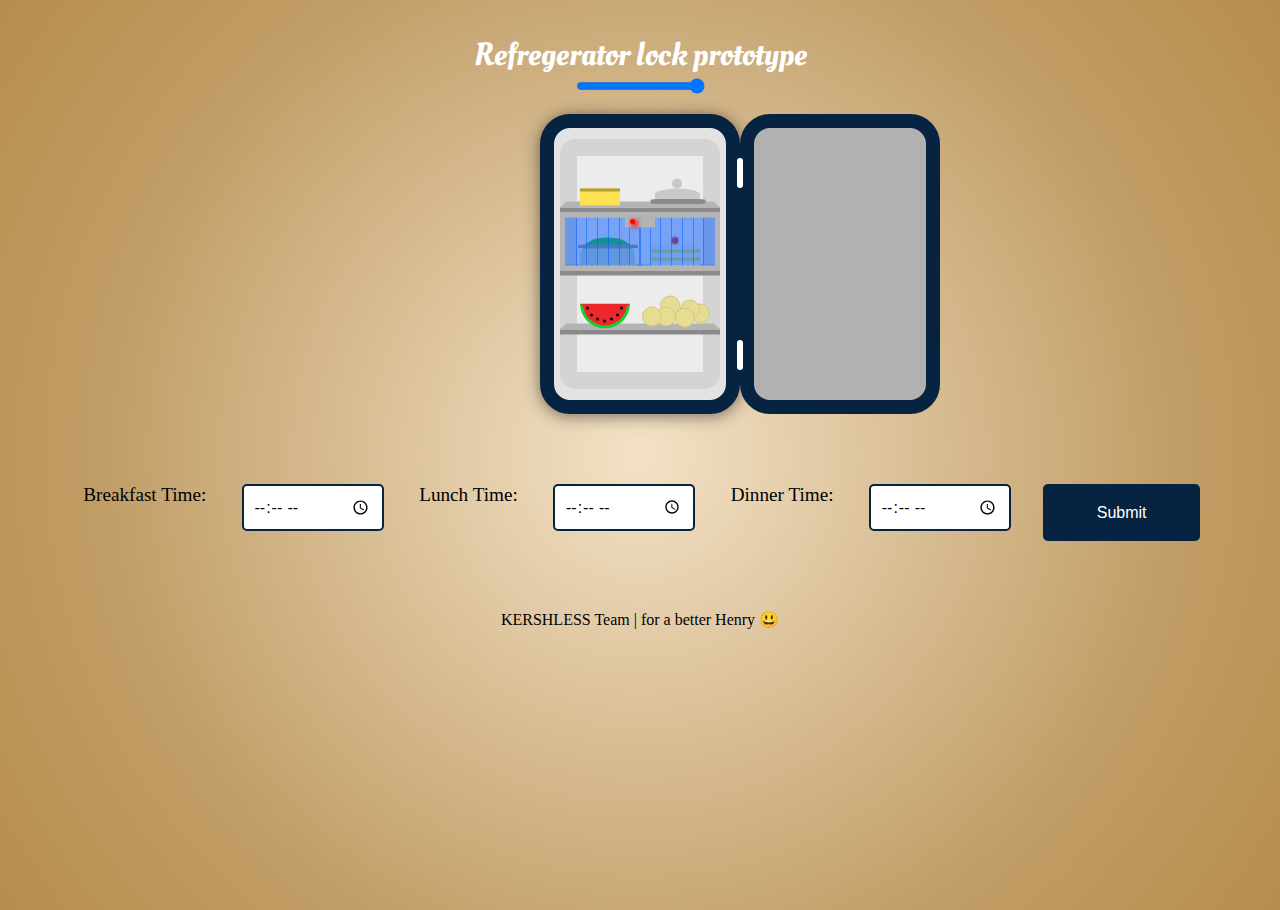
<file: index.html>
<!DOCTYPE html>
<html lang="en">
    <head>
        <meta charset="UTF-8" />
        <title>KERSHLESS</title>
        <link rel="stylesheet" href="css/styles.css" />
        <link rel="stylesheet" href="css/kershless.css" />
    </head>
    <body>
        <div class="wrapper">
            <h2>Refregerator lock prototype</h2>
            <input
                type="range"
                name="rotation-angle"
                min="0"
                max="180"
                data-sizing="deg"
                value="180"
            />
            <div class="fridge">
                <div class="back-wall"></div>
                <div class="shelf one">
                    <div class="box"></div>
                    <div class="tray"></div>
                </div>
                <div class="shelf two">
                    <div id="kershless" class="kershless">
                        <a
                            href="https://wokwi.com/projects/404911776309735425"
                            target="_blank"
                            class="lock"
                        ></a>
                        <div class="left">
                            <div class="slice s1"></div>
                            <div class="slice s2"></div>
                            <div class="slice s3"></div>
                            <div class="slice s4"></div>
                            <div class="slice s5"></div>
                            <div class="slice s6"></div>
                            <div class="slice s7"></div>
                        </div>
                        <div class="right">
                            <div class="slice s1"></div>
                            <div class="slice s2"></div>
                            <div class="slice s3"></div>
                            <div class="slice s4"></div>
                            <div class="slice s5"></div>
                            <div class="slice s6"></div>
                            <div class="slice s7"></div>
                        </div>
                    </div>
                    <div class="green-bowl"></div>
                    <div class="cake">
                        <div class="stripe"></div>
                        <div class="stripe"></div>
                    </div>
                </div>
                <div class="shelf three">
                    <div class="watermelon">
                        <div class="seed"></div>
                        <div class="seed"></div>
                        <div class="seed"></div>
                        <div class="seed"></div>
                        <div class="seed"></div>
                        <div class="seed"></div>
                        <div class="seed"></div>
                    </div>
                    <div class="potato"></div>
                    <div class="potato"></div>
                    <div class="potato"></div>
                    <div class="potato"></div>
                    <div class="potato"></div>
                    <div class="potato"></div>
                </div>
                <div class="door">
                    <div class="handle"></div>
                </div>
            </div>
        </div>
        <form class="meal-form" id="meal-form">
            <label for="breakfast-time">Breakfast Time:</label>
            <input
                type="time"
                id="breakfast-time"
                name="breakfast-time"
                required
            />
            <br />
            <label for="lunch-time">Lunch Time:</label>
            <input type="time" id="lunch-time" name="lunch-time" required />
            <br />
            <label for="dinner-time">Dinner Time:</label>
            <input type="time" id="dinner-time" name="dinner-time" required />
            <br />
            <button type="submit">Submit</button>
        </form>
        <footer>
            <p>KERSHLESS Team | for a better Henry 😃</p>
        </footer>
        <script src="js/main.js"></script>
        <script src="js/kershless.js"></script>
    </body>
</html>
</file>
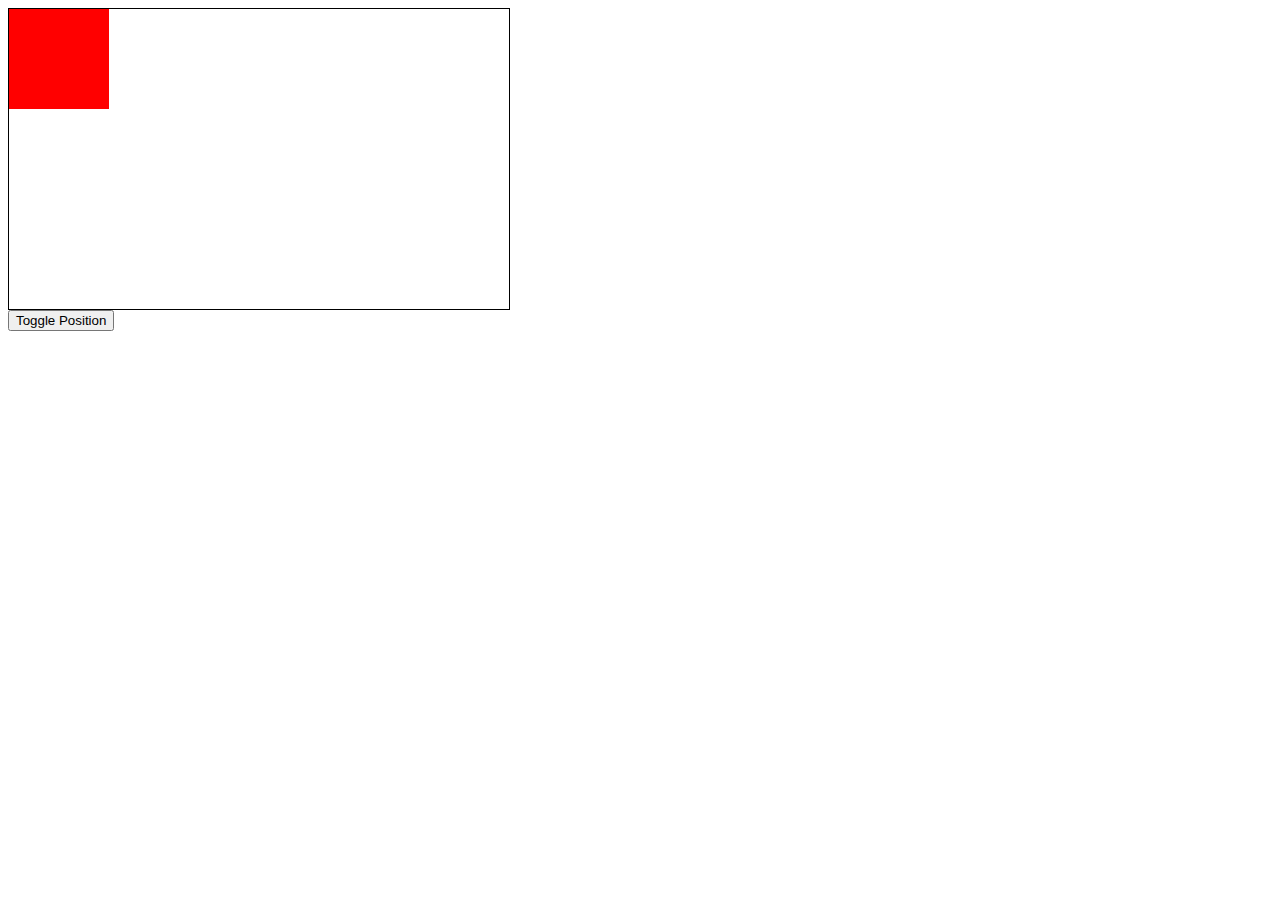
<file: try/index.html>
<!DOCTYPE html>
<html lang="en">
    <head>
        <meta charset="UTF-8" />
        <meta name="viewport" content="width=device-width, initial-scale=1.0" />
        <title>Animate Position Change</title>
        <style>
            .container {
                position: relative;
                width: 500px;
                height: 300px;
                border: 1px solid black;
                overflow: hidden;
            }

            .element {
                position: absolute;
                width: 100px;
                height: 100px;
                background-color: red;
                transition: all 1s ease;
            }

            .relative {
                top: 0;
                left: 0;
            }

            .absolute {
                top: 200px;
                left: 200px;
            }
        </style>
    </head>
    <body>
        <div class="container">
            <div class="element relative" id="element"></div>
        </div>
        <button onclick="togglePosition()">Toggle Position</button>

        <script>
            const input = document.querySelector('input[type="range"]');
const handle = document.querySelector('.handle');

function handleUpdate(){
	var suffix = this.dataset.sizing || '';
	document.documentElement.style.setProperty(`--${this.name}`, this.value + suffix);
	checkFlipAngle(this.value);
}

input.addEventListener('mousemove', handleUpdate);
function init(){
	document.documentElement.style.setProperty('--rotation-angle', '180deg');
	checkFlipAngle(parseInt(document.documentElement.style.getPropertyValue('--rotation-angle')));
}

function checkFlipAngle(value){
	if(value > 90){
		handle.classList.add('hidden');
	} else {
		handle.classList.remove('hidden');
	}
}
init();
        </script>
    </body>
</html>
</file>
<file: css/kershless.css>
html {
    overflow: hidden;
}

.shelf.two {
    position: relative;
}
.shelf.two > .kershless {
    --brdr-clr: rgb(180, 180, 180);
    --brdr-width: 5px;
    --clr: rgba(0, 89, 255, 0.5);
    border: solid var(--brdr-width) var(--brdr-clr);
    z-index: 100;
    position: absolute;
    bottom: 100%;
    width: 100%;
    height: 58px;
    display: flex;
}
.kershless > .lock {
    --led-clr: red;
    content: "";
    width: 30px;
    height: 10px;
    position: absolute;
    left: 50%;
    transform: translateX(-50%);
    background-color: var(--brdr-clr);
    z-index: 1000;
    &::before {
        content: "";
        width: 5px;
        height: 5px;
        border-radius: 500%;
        background-color: var(--led-clr);
        position: absolute;
        z-index: 10000;
        top: 40%;
        transform: translateY(-50%);
        left: 15%;
        box-shadow: 2px 2px 5px 1px var(--led-clr);
    }
}
.kershless.allowed > .lock {
    --led-clr: rgb(0, 128, 85);
}
/* left & right */
.kershless > * {
    width: 50%;
    height: 100%;
    position: relative;
}
.kershless .right {
    direction: rtl;
}
/* door slices */
.kershless .slice {
    --slc-width: calc(100% / 7);
    background-color: var(--clr);
    width: var(--slc-width);
    height: 100%;
    transition-property: inset;
    transition-duration: 650ms;
    transition-timing-function: linear;
    position: absolute;
}
.slice:not(:first-child) {
    border-inline-start: solid 1px var(--clr);
}
.slice:last-child {
    border-inline-end: solid 1px var(--clr);
}
/* closed state position */
.s2 {
    inset-inline-start: calc(var(--slc-width));
}
.s3 {
    inset-inline-start: calc(var(--slc-width) * 2);
}
.s4 {
    inset-inline-start: calc(var(--slc-width) * 3);
}
.s5 {
    inset-inline-start: calc(var(--slc-width) * 4);
}
.s6 {
    inset-inline-start: calc(var(--slc-width) * 5);
}
.s7 {
    inset-inline-start: calc(var(--slc-width) * 6);
}
/* openned state position */
.kershless.open .slice {
    inset-inline-start: 0;
}
footer {
    margin-inline: auto;
    max-width: max-content;
    margin-top: 70px;
}

/*  */
/* form (Hazem code with my edits) */
.meal-form {
    margin-top: 70px;
    text-align: left;
    display: flex;
    justify-content: space-between;
    max-width: 90%;
    margin-inline: 5%;
}
.meal-form > * {
    min-width: max-content;
    margin-inline: 1em;
}

.meal-form label {
    display: block;
    margin-bottom: 8px;
    font-size: 1.2em;
    color: black;
}

.meal-form input[type="time"] {
    width: 100%;
    padding: 10px;
    margin-bottom: 10px;
    border: 2px solid #062341;
    border-radius: 5px;
}

.meal-form button {
    background-color: #062341;
    color: #fff;
    padding: 10px 20px;
    border: none;
    border-radius: 5px;
    cursor: pointer;
    width: 100%;
}

.meal-form button:hover {
    background-color: #074564;
}
</file>
<file: css/styles.css>
/*! normalize.css v5.0.0 | MIT License | github.com/necolas/normalize.css */
/**
 * 1. Change the default font family in all browsers (opinionated).
 * 2. Correct the line height in all browsers.
 * 3. Prevent adjustments of font size after orientation changes in
 *    IE on Windows Phone and in iOS.
 */
/* Document
   ========================================================================== */
@import url(http://fonts.googleapis.com/css?family=Oleo+Script);
html {
  font-family: sans-serif;
  /* 1 */
  line-height: 1.15;
  /* 2 */
  -ms-text-size-adjust: 100%;
  /* 3 */
  -webkit-text-size-adjust: 100%;
  /* 3 */
}

/* Sections
   ========================================================================== */
/**
 * Remove the margin in all browsers (opinionated).
 */
body {
  margin: 0;
}

/**
 * Add the correct display in IE 9-.
 */
article,
aside,
footer,
header,
nav,
section {
  display: block;
}

/**
 * Correct the font size and margin on `h1` elements within `section` and
 * `article` contexts in Chrome, Firefox, and Safari.
 */
h1 {
  font-size: 2em;
  margin: 0.67em 0;
}

/* Grouping content
   ========================================================================== */
/**
 * Add the correct display in IE 9-.
 * 1. Add the correct display in IE.
 */
figcaption,
figure,
main {
  /* 1 */
  display: block;
}

/**
 * Add the correct margin in IE 8.
 */
figure {
  margin: 1em 40px;
}

/**
 * 1. Add the correct box sizing in Firefox.
 * 2. Show the overflow in Edge and IE.
 */
hr {
  box-sizing: content-box;
  /* 1 */
  height: 0;
  /* 1 */
  overflow: visible;
  /* 2 */
}

/**
 * 1. Correct the inheritance and scaling of font size in all browsers.
 * 2. Correct the odd `em` font sizing in all browsers.
 */
pre {
  font-family: monospace, monospace;
  /* 1 */
  font-size: 1em;
  /* 2 */
}

/* Text-level semantics
   ========================================================================== */
/**
 * 1. Remove the gray background on active links in IE 10.
 * 2. Remove gaps in links underline in iOS 8+ and Safari 8+.
 */
a {
  background-color: transparent;
  /* 1 */
  -webkit-text-decoration-skip: objects;
  /* 2 */
}

/**
 * Remove the outline on focused links when they are also active or hovered
 * in all browsers (opinionated).
 */
a:active,
a:hover {
  outline-width: 0;
}

/**
 * 1. Remove the bottom border in Firefox 39-.
 * 2. Add the correct text decoration in Chrome, Edge, IE, Opera, and Safari.
 */
abbr[title] {
  border-bottom: none;
  /* 1 */
  text-decoration: underline;
  /* 2 */
  text-decoration: underline dotted;
  /* 2 */
}

/**
 * Prevent the duplicate application of `bolder` by the next rule in Safari 6.
 */
b,
strong {
  font-weight: inherit;
}

/**
 * Add the correct font weight in Chrome, Edge, and Safari.
 */
b,
strong {
  font-weight: bolder;
}

/**
 * 1. Correct the inheritance and scaling of font size in all browsers.
 * 2. Correct the odd `em` font sizing in all browsers.
 */
code,
kbd,
samp {
  font-family: monospace, monospace;
  /* 1 */
  font-size: 1em;
  /* 2 */
}

/**
 * Add the correct font style in Android 4.3-.
 */
dfn {
  font-style: italic;
}

/**
 * Add the correct background and color in IE 9-.
 */
mark {
  background-color: #ff0;
  color: #000;
}

/**
 * Add the correct font size in all browsers.
 */
small {
  font-size: 80%;
}

/**
 * Prevent `sub` and `sup` elements from affecting the line height in
 * all browsers.
 */
sub,
sup {
  font-size: 75%;
  line-height: 0;
  position: relative;
  vertical-align: baseline;
}

sub {
  bottom: -0.25em;
}

sup {
  top: -0.5em;
}

/* Embedded content
   ========================================================================== */
/**
 * Add the correct display in IE 9-.
 */
audio,
video {
  display: inline-block;
}

/**
 * Add the correct display in iOS 4-7.
 */
audio:not([controls]) {
  display: none;
  height: 0;
}

/**
 * Remove the border on images inside links in IE 10-.
 */
img {
  border-style: none;
}

/**
 * Hide the overflow in IE.
 */
svg:not(:root) {
  overflow: hidden;
}

/* Forms
   ========================================================================== */
/**
 * 1. Change the font styles in all browsers (opinionated).
 * 2. Remove the margin in Firefox and Safari.
 */
button,
input,
optgroup,
select,
textarea {
  font-family: sans-serif;
  /* 1 */
  font-size: 100%;
  /* 1 */
  line-height: 1.15;
  /* 1 */
  margin: 0;
  /* 2 */
}

/**
 * Show the overflow in IE.
 * 1. Show the overflow in Edge.
 */
button,
input {
  /* 1 */
  overflow: visible;
}

/**
 * Remove the inheritance of text transform in Edge, Firefox, and IE.
 * 1. Remove the inheritance of text transform in Firefox.
 */
button,
select {
  /* 1 */
  text-transform: none;
}

/**
 * 1. Prevent a WebKit bug where (2) destroys native `audio` and `video`
 *    controls in Android 4.
 * 2. Correct the inability to style clickable types in iOS and Safari.
 */
button,
html [type="button"],
[type="reset"],
[type="submit"] {
  -webkit-appearance: button;
  /* 2 */
}

/**
 * Remove the inner border and padding in Firefox.
 */
button::-moz-focus-inner,
[type="button"]::-moz-focus-inner,
[type="reset"]::-moz-focus-inner,
[type="submit"]::-moz-focus-inner {
  border-style: none;
  padding: 0;
}

/**
 * Restore the focus styles unset by the previous rule.
 */
button:-moz-focusring,
[type="button"]:-moz-focusring,
[type="reset"]:-moz-focusring,
[type="submit"]:-moz-focusring {
  outline: 1px dotted ButtonText;
}

/**
 * Change the border, margin, and padding in all browsers (opinionated).
 */
fieldset {
  border: 1px solid #c0c0c0;
  margin: 0 2px;
  padding: 0.35em 0.625em 0.75em;
}

/**
 * 1. Correct the text wrapping in Edge and IE.
 * 2. Correct the color inheritance from `fieldset` elements in IE.
 * 3. Remove the padding so developers are not caught out when they zero out
 *    `fieldset` elements in all browsers.
 */
legend {
  box-sizing: border-box;
  /* 1 */
  color: inherit;
  /* 2 */
  display: table;
  /* 1 */
  max-width: 100%;
  /* 1 */
  padding: 0;
  /* 3 */
  white-space: normal;
  /* 1 */
}

/**
 * 1. Add the correct display in IE 9-.
 * 2. Add the correct vertical alignment in Chrome, Firefox, and Opera.
 */
progress {
  display: inline-block;
  /* 1 */
  vertical-align: baseline;
  /* 2 */
}

/**
 * Remove the default vertical scrollbar in IE.
 */
textarea {
  overflow: auto;
}

/**
 * 1. Add the correct box sizing in IE 10-.
 * 2. Remove the padding in IE 10-.
 */
[type="checkbox"],
[type="radio"] {
  box-sizing: border-box;
  /* 1 */
  padding: 0;
  /* 2 */
}

/**
 * Correct the cursor style of increment and decrement buttons in Chrome.
 */
[type="number"]::-webkit-inner-spin-button,
[type="number"]::-webkit-outer-spin-button {
  height: auto;
}

/**
 * 1. Correct the odd appearance in Chrome and Safari.
 * 2. Correct the outline style in Safari.
 */
[type="search"] {
  -webkit-appearance: textfield;
  /* 1 */
  outline-offset: -2px;
  /* 2 */
}

/**
 * Remove the inner padding and cancel buttons in Chrome and Safari on macOS.
 */
[type="search"]::-webkit-search-cancel-button,
[type="search"]::-webkit-search-decoration {
  -webkit-appearance: none;
}

/**
 * 1. Correct the inability to style clickable types in iOS and Safari.
 * 2. Change font properties to `inherit` in Safari.
 */
::-webkit-file-upload-button {
  -webkit-appearance: button;
  /* 1 */
  font: inherit;
  /* 2 */
}

/* Interactive
   ========================================================================== */
/*
 * Add the correct display in IE 9-.
 * 1. Add the correct display in Edge, IE, and Firefox.
 */
details,
menu {
  display: block;
}

/*
 * Add the correct display in all browsers.
 */
summary {
  display: list-item;
}

/* Scripting
   ========================================================================== */
/**
 * Add the correct display in IE 9-.
 */
canvas {
  display: inline-block;
}

/**
 * Add the correct display in IE.
 */
template {
  display: none;
}

/* Hidden
   ========================================================================== */
/**
 * Add the correct display in IE 10-.
 */
[hidden] {
  display: none;
}

* {
  box-sizing: border-box;
}

:root {
  --rotation-angle: 180deg;
}

body {
  height: 100vh;
  font-family: 'Open Sans';
  background: radial-gradient(circle, #f3e2c7 0%, #c19e67 68%, #b68d4c 100%);
}

.wrapper {
  margin: 10px auto;
  text-align: center;
  display: -webkit-flex;
  display: -ms-flexbox;
  display: flex;
  -webkit-align-items: center;
      -ms-flex-align: center;
          align-items: center;
  -webkit-justify-content: center;
      -ms-flex-pack: center;
          justify-content: center;
  -webkit-flex-direction: column;
      -ms-flex-direction: column;
          flex-direction: column;
  margin-bottom: 15px;
}

h2 {
  font-family: 'Oleo Script', cursive;
  color: #fff;
  font-weight: 400;
  font-size: 2em;
  margin-bottom: 5px;
}

.fridge {
  position: relative;
  height: 300px;
  width: 200px;
  border-radius: 30px;
  border: 14px solid #062341;
  background: #e3e3e3;
  box-shadow: 0 2px 16px rgba(0, 0, 0, 0.5);
}

.fridge .back-wall {
  top: 50%;
  left: 50%;
  -webkit-transform: translate(-50%, -50%);
      -ms-transform: translate(-50%, -50%);
          transform: translate(-50%, -50%);
  position: absolute;
  width: 160px;
  height: 250px;
  background: #ececec;
  border: 17px solid #d4d4d4;
  border-radius: 15px;
  margin: 0 auto;
}

.fridge .shelf {
  position: absolute;
  top: 50%;
  left: 50%;
  -webkit-transform: translate(-50%, -50%);
      -ms-transform: translate(-50%, -50%);
          transform: translate(-50%, -50%);
  width: 160px;
  height: 5px;
  background: #8a8a8a;
}

.fridge .shelf:before {
  content: '';
  position: absolute;
  top: -6px;
  left: 0;
  width: 148px;
  border-bottom: 6px solid #b4b4b4;
  border-left: 6px solid transparent;
  border-right: 6px solid transparent;
}

.fridge .shelf .box {
  position: absolute;
  top: -19px;
  left: 20px;
  width: 40px;
  height: 17px;
  background: #fde152;
  border-top: 3px solid #b59e38;
}

.fridge .shelf .tray {
  position: absolute;
  top: -19px;
  right: 20px;
  width: 45px;
  height: 12px;
  background: #c9c9c9;
  border-radius: 60% 60% 0 0;
}

.fridge .shelf .tray:before {
  content: '';
  position: absolute;
  top: -10px;
  left: 38%;
  width: 10px;
  height: 10px;
  border-radius: 50%;
  background: #c8c8c8;
}

.fridge .shelf .tray:after {
  content: '';
  top: 50%;
  left: 50%;
  -webkit-transform: translate(-50%, -50%);
      -ms-transform: translate(-50%, -50%);
          transform: translate(-50%, -50%);
  top: 112%;
  position: absolute;
  width: 55px;
  height: 5px;
  border-radius: 20%;
  background: #908888;
}

.fridge .shelf .green-bowl {
  position: absolute;
  top: -24px;
  left: 20px;
  height: 22px;
  width: 55px;
  background: #c1d4be;
  border-radius: 9px;
}

.fridge .shelf .green-bowl:before {
  content: '';
  position: absolute;
  top: -9px;
  left: 4px;
  width: 47px;
  height: 22px;
  border-radius: 50%;
  background: #26c834;
  z-index: -1;
}

.fridge .shelf .green-bowl:after {
  content: '';
  position: absolute;
  top: -2px;
  left: -2px;
  width: 60px;
  height: 4px;
  border-radius: 20%;
  background: #939b83;
}

.fridge .shelf .cake {
  position: absolute;
  top: -27px;
  right: 20px;
  width: 50px;
  height: 25px;
  background: #e2e7e3;
  border-radius: 20%;
}

.fridge .shelf .cake:before {
  content: '';
  position: absolute;
  top: -6px;
  left: 44%;
  width: 6px;
  height: 6px;
  border-radius: 50%;
  background: #cf2c23;
  box-shadow: 0 0 1px 1px rgba(207, 44, 35, 0.6);
}

.fridge .shelf .cake .stripe {
  position: absolute;
  top: 6px;
  height: 3px;
  width: 50px;
  background: #dedc3a;
}

.fridge .shelf .cake .stripe:nth-child(2) {
  position: absolute;
  top: 14px;
}

.fridge .shelf .watermelon {
  position: absolute;
  top: -26px;
  left: 20px;
  width: 50px;
  height: 25px;
  background: #ec282c;
  border: 3px solid #19cf2d;
  border-radius: 0 0 25px 25px;
  border-top-color: transparent;
}

.fridge .shelf .watermelon .seed {
  position: absolute;
  width: 3px;
  height: 3px;
  border-radius: 50%;
  background: #000;
}

.fridge .shelf .watermelon .seed:nth-child(1) {
  top: 0px;
  left: 3px;
}

.fridge .shelf .watermelon .seed:nth-child(2) {
  top: 7px;
  left: 7px;
}

.fridge .shelf .watermelon .seed:nth-child(3) {
  top: 11px;
  left: 13px;
}

.fridge .shelf .watermelon .seed:nth-child(4) {
  top: 13px;
  left: 20px;
}

.fridge .shelf .watermelon .seed:nth-child(5) {
  top: 11px;
  left: 27px;
}

.fridge .shelf .watermelon .seed:nth-child(6) {
  top: 7px;
  left: 33px;
}

.fridge .shelf .watermelon .seed:nth-child(7) {
  top: 0px;
  left: 37px;
}

.fridge .shelf .potato {
  position: absolute;
  top: -23px;
  right: 4px;
  width: 20px;
  height: 20px;
  background: #e6dd92;
  border: 1px solid #d2c880;
  border-radius: 50%;
}

.fridge .shelf .potato:nth-child(2) {
  top: -26px;
  right: 10px;
}

.fridge .shelf .potato:nth-child(3) {
  top: -30px;
  right: 20px;
}

.fridge .shelf .potato:nth-child(4) {
  top: -22px;
  right: 25px;
}

.fridge .shelf .potato:nth-child(5) {
  top: -23px;
  right: 44px;
}

.fridge .shelf .potato:nth-child(6) {
  top: -23px;
  right: 58px;
}

.fridge .shelf .potato:nth-child(7) {
  top: -34px;
  right: 40px;
  z-index: -1;
}

.fridge .one {
  top: 30%;
}

.fridge .two {
  top: 53%;
}

.fridge .three {
  top: 75%;
}

.fridge .door {
  position: absolute;
  top: -14px;
  left: -14px;
  height: 300px;
  width: 200px;
  border-radius: 30px;
  border: 14px solid #062341;
  background: #b1b1b1;
  -webkit-transform: perspective(1200px) rotateY(var(--rotation-angle));
          transform: perspective(1200px) rotateY(var(--rotation-angle));
  -webkit-transform-origin: 100% 50%;
      -ms-transform-origin: 100% 50%;
          transform-origin: 100% 50%;
}

.fridge .door:before {
  content: '';
  position: absolute;
  width: 6px;
  height: 30px;
  background: #fff;
  border-radius: 10px;
  right: -17px;
  top: 30px;
}

.fridge .door:after {
  content: '';
  position: absolute;
  width: 6px;
  height: 30px;
  background: #fff;
  border-radius: 10px;
  right: -17px;
  bottom: 30px;
}

.fridge .door .handle {
  position: absolute;
  width: 6px;
  height: 60px;
  background: #fff;
  border-radius: 10%;
  top: 38%;
  left: 13px;
}

input {
  margin-bottom: 20px;
}

.hidden {
  display: none;
}
</file>
